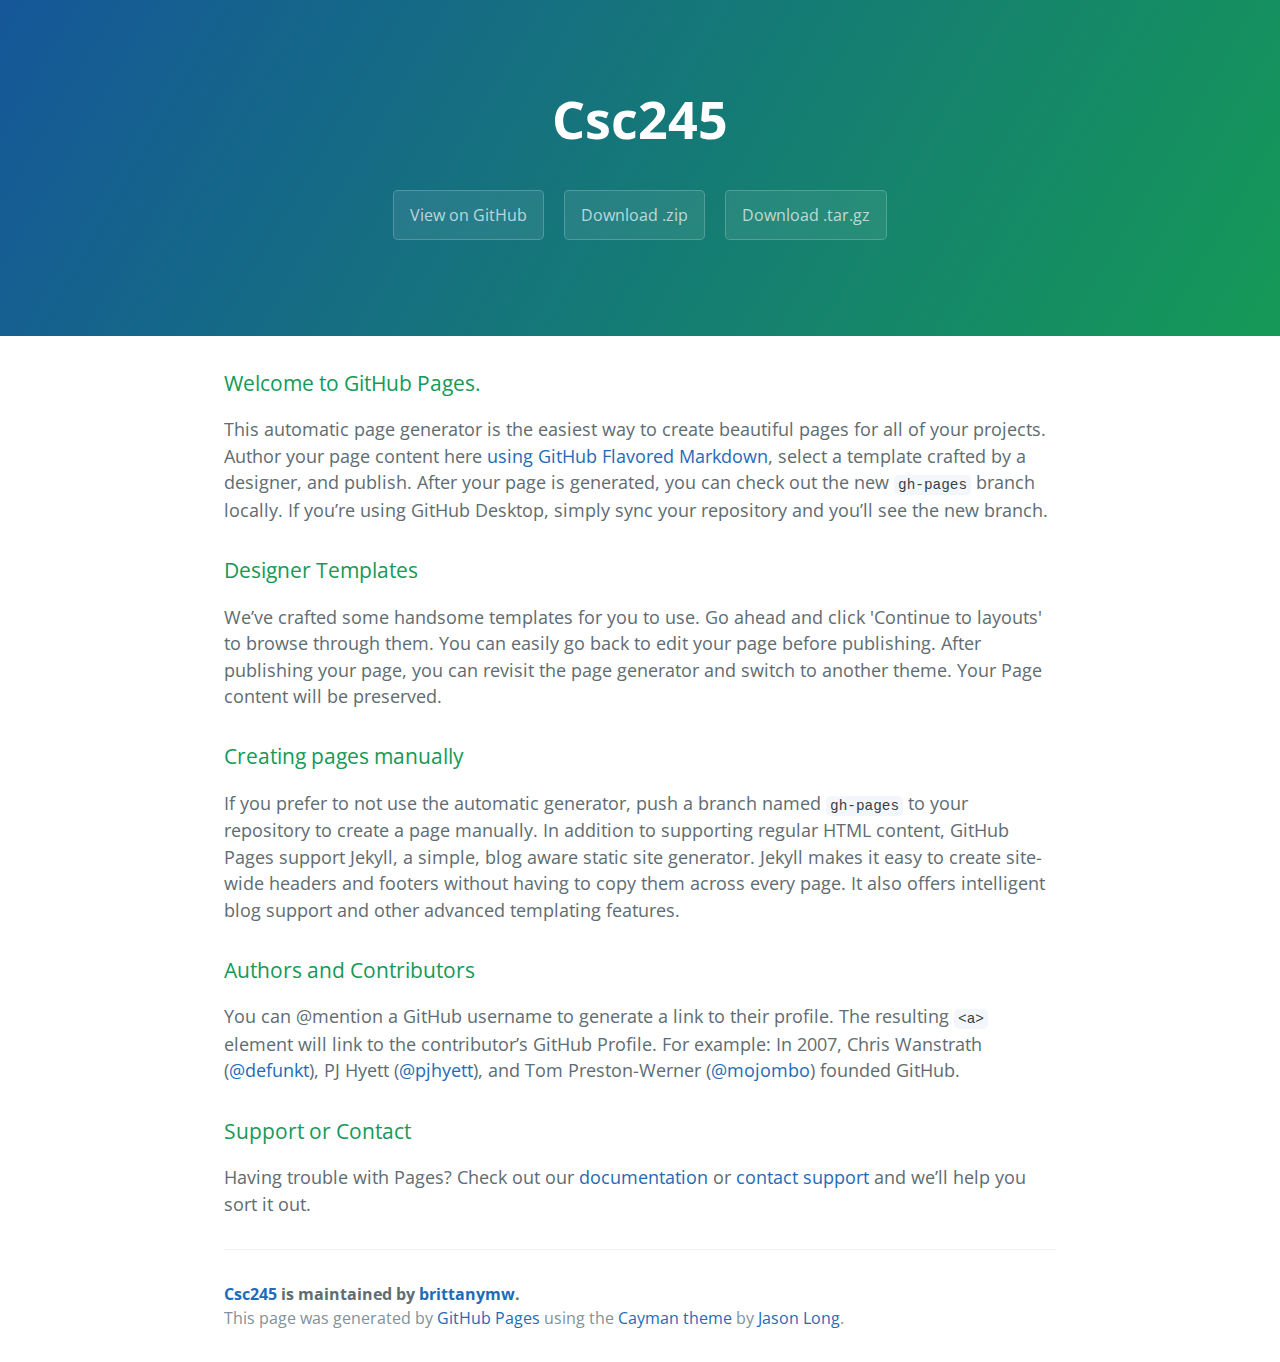
<file: index.html>
<!DOCTYPE html>
<html lang="en-us">
  <head>
    <meta charset="UTF-8">
    <title>Csc245 by brittanymw</title>
    <meta name="viewport" content="width=device-width, initial-scale=1">
    <link rel="stylesheet" type="text/css" href="stylesheets/normalize.css" media="screen">
    <link href='https://fonts.googleapis.com/css?family=Open+Sans:400,700' rel='stylesheet' type='text/css'>
    <link rel="stylesheet" type="text/css" href="stylesheets/stylesheet.css" media="screen">
    <link rel="stylesheet" type="text/css" href="stylesheets/github-light.css" media="screen">
  </head>
  <body>
    <section class="page-header">
      <h1 class="project-name">Csc245</h1>
      <h2 class="project-tagline"></h2>
      <a href="https://github.com/brittanymw/CSC245" class="btn">View on GitHub</a>
      <a href="https://github.com/brittanymw/CSC245/zipball/master" class="btn">Download .zip</a>
      <a href="https://github.com/brittanymw/CSC245/tarball/master" class="btn">Download .tar.gz</a>
    </section>

    <section class="main-content">
      <h3>
<a id="welcome-to-github-pages" class="anchor" href="#welcome-to-github-pages" aria-hidden="true"><span aria-hidden="true" class="octicon octicon-link"></span></a>Welcome to GitHub Pages.</h3>

<p>This automatic page generator is the easiest way to create beautiful pages for all of your projects. Author your page content here <a href="https://guides.github.com/features/mastering-markdown/">using GitHub Flavored Markdown</a>, select a template crafted by a designer, and publish. After your page is generated, you can check out the new <code>gh-pages</code> branch locally. If you’re using GitHub Desktop, simply sync your repository and you’ll see the new branch.</p>

<h3>
<a id="designer-templates" class="anchor" href="#designer-templates" aria-hidden="true"><span aria-hidden="true" class="octicon octicon-link"></span></a>Designer Templates</h3>

<p>We’ve crafted some handsome templates for you to use. Go ahead and click 'Continue to layouts' to browse through them. You can easily go back to edit your page before publishing. After publishing your page, you can revisit the page generator and switch to another theme. Your Page content will be preserved.</p>

<h3>
<a id="creating-pages-manually" class="anchor" href="#creating-pages-manually" aria-hidden="true"><span aria-hidden="true" class="octicon octicon-link"></span></a>Creating pages manually</h3>

<p>If you prefer to not use the automatic generator, push a branch named <code>gh-pages</code> to your repository to create a page manually. In addition to supporting regular HTML content, GitHub Pages support Jekyll, a simple, blog aware static site generator. Jekyll makes it easy to create site-wide headers and footers without having to copy them across every page. It also offers intelligent blog support and other advanced templating features.</p>

<h3>
<a id="authors-and-contributors" class="anchor" href="#authors-and-contributors" aria-hidden="true"><span aria-hidden="true" class="octicon octicon-link"></span></a>Authors and Contributors</h3>

<p>You can @mention a GitHub username to generate a link to their profile. The resulting <code>&lt;a&gt;</code> element will link to the contributor’s GitHub Profile. For example: In 2007, Chris Wanstrath (<a href="https://github.com/defunkt" class="user-mention">@defunkt</a>), PJ Hyett (<a href="https://github.com/pjhyett" class="user-mention">@pjhyett</a>), and Tom Preston-Werner (<a href="https://github.com/mojombo" class="user-mention">@mojombo</a>) founded GitHub.</p>

<h3>
<a id="support-or-contact" class="anchor" href="#support-or-contact" aria-hidden="true"><span aria-hidden="true" class="octicon octicon-link"></span></a>Support or Contact</h3>

<p>Having trouble with Pages? Check out our <a href="https://help.github.com/pages">documentation</a> or <a href="https://github.com/contact">contact support</a> and we’ll help you sort it out.</p>

      <footer class="site-footer">
        <span class="site-footer-owner"><a href="https://github.com/brittanymw/CSC245">Csc245</a> is maintained by <a href="https://github.com/brittanymw">brittanymw</a>.</span>

        <span class="site-footer-credits">This page was generated by <a href="https://pages.github.com">GitHub Pages</a> using the <a href="https://github.com/jasonlong/cayman-theme">Cayman theme</a> by <a href="https://twitter.com/jasonlong">Jason Long</a>.</span>
      </footer>

    </section>

  
  </body>
</html>
</file>
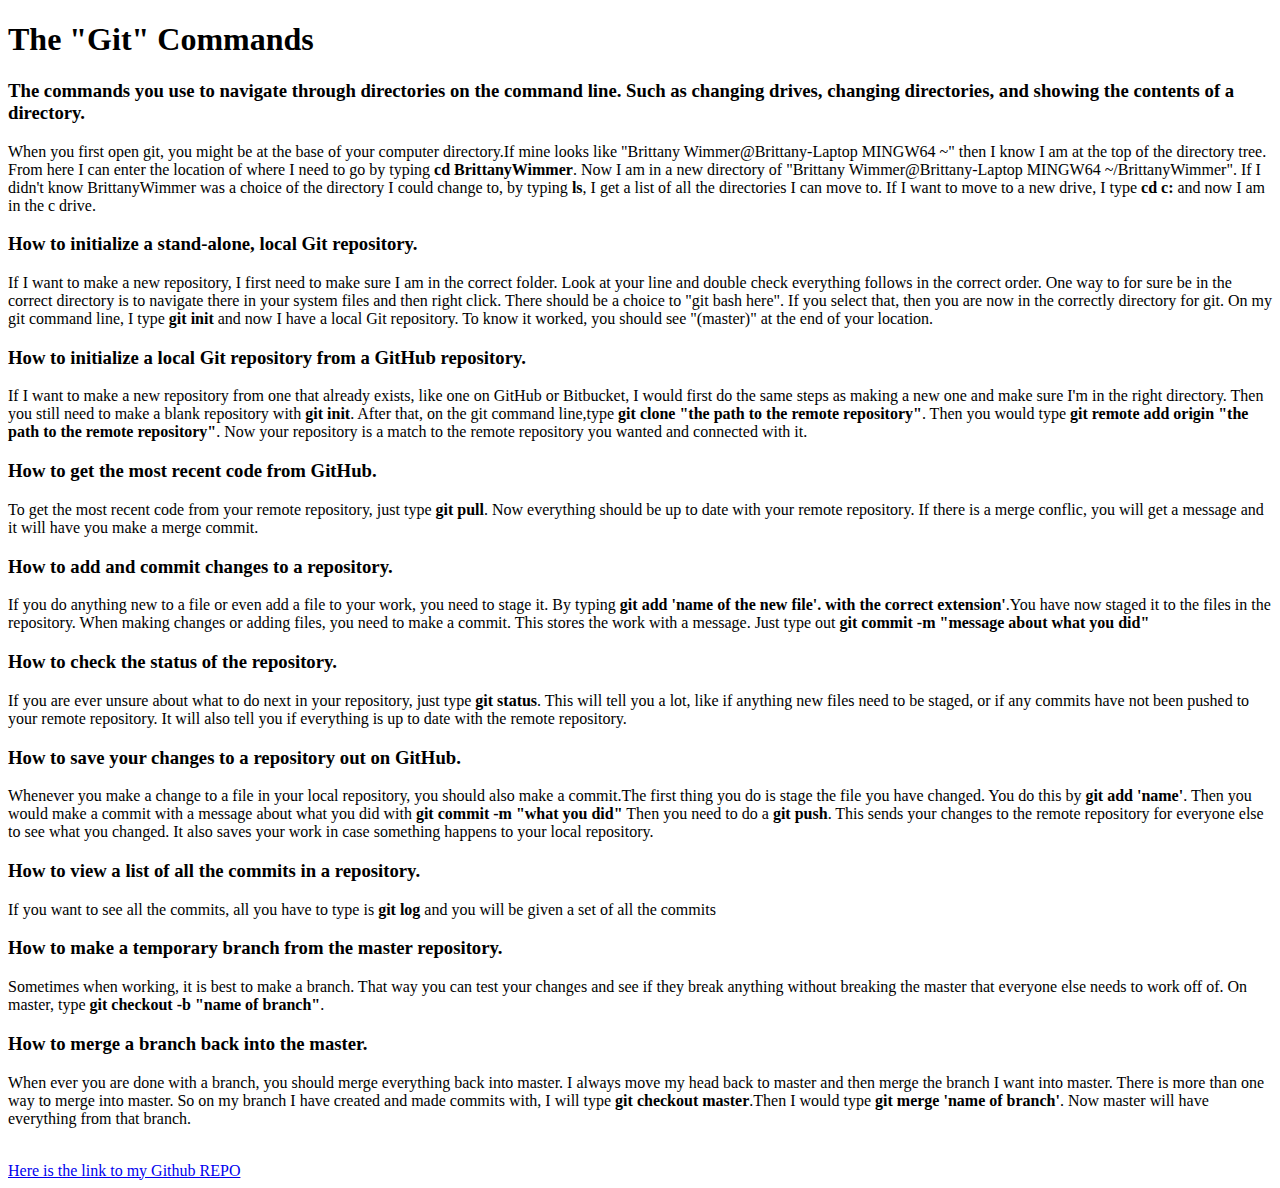
<file: gitRef.html>
<!DOCTYPE html>
<html lang="en">
<head>
 <meta charset="utf-8">
<!-- gitRef.html - summary of git commands
    Author: Brittany Wimmer - Email: Wimmerb@csp.edu
    Written: 11/3/16
    Revised: 11/4/16
  -->
 <title>Git Commands</title>
</head>
<body style="backround-color:pink;">
    <h1>The "Git" Commands</h1>
    <!-- Alongside each command, include succinct notes to help you use Git.

Use HTML elements including headings, color, fonts, and tables to maximize readability and the UX. -->

    <h3>The commands you use to navigate through directories on the command line. Such as changing drives, changing directories, and showing the contents           of a directory.</h3>
    <p>When you first open git, you might be at the base of your computer directory.If mine looks like "Brittany Wimmer@Brittany-Laptop MINGW64 ~" then I  know I am at the top of the directory tree. From here I can enter the location of where I need to go by typing <strong>cd BrittanyWimmer</strong>. Now I am in a new directory of  "Brittany Wimmer@Brittany-Laptop MINGW64 ~/BrittanyWimmer". If I didn't know BrittanyWimmer was a choice of the directory I could change to, by typing <strong>ls</strong>, I get a list of all the directories I can move to.  If I want to move to a new drive, I type <strong>cd c:</strong> and now I am in the c drive.</br></p>
    <h3>How to initialize a stand-alone, local Git repository.</h3>
    <p>If I want to make a new repository, I first need to make sure I am in the correct folder. Look at your line and double check everything follows in the correct order. One way to for sure be in the correct directory is to navigate there in your system files and then right click. There should be a choice to "git bash here". If you select that, then you are now in the correctly directory for git. On my git command line, I type <strong>git init </strong> and now I have a local Git repository. To know it worked, you should see "(master)" at the end of your location.</br></p>
    <h3>How to initialize a local Git repository from a GitHub repository.</h3>
    <p>If I want to make a new repository from one that already exists, like one on GitHub or Bitbucket, I would first do the same steps as making a new one and make sure I'm in the right directory. Then you still need to make a blank repository with <strong>git init</strong>. After that, on the git command line,type <strong>git clone "the path to the remote repository"</strong>. Then you would type <strong>git remote add origin "the path to the remote repository"</strong>. Now your repository is a match to the remote repository you wanted and connected with it. </br></p>
    <h3>How to get the most recent code from GitHub.</h3>
<p>To get the most recent code from your remote repository, just type <strong>git pull</strong>. Now everything should be up to date with your remote repository. If there is a merge conflic, you will get a message and it will have you make a merge commit.</br></p>
    <h3>How to add and commit changes to a repository.</h3>
<p>If you do anything new to a file or even add a file to your work, you need to stage it. By typing <strong>git add 'name of the new file'. with the correct extension'</strong>.You have now staged it to the files in the repository. When making changes or adding files, you need to make a commit. This stores the work with a message. Just type out <strong>git commit -m "message about what you did"</strong></br></p>
    <h3>How to check the status of the repository.</h3>
<p>If you are ever unsure about what to do next in your repository, just type <strong>git status</strong>. This will tell you a lot, like if anything new files need to be staged, or if any commits have not been pushed to your remote repository. It will also tell you if everything is up to date with the remote repository. </br></p>
    <h3>How to save your changes to a repository out on GitHub.</h3>
<p>Whenever you make a change to a file in your local repository, you should also make a commit.The first thing you do is stage the file you have  changed. You do this by <strong>git add 'name'</strong>. Then you would make a commit with a message about what you did with <strong>git commit -m "what you did"</strong> Then you need to do a <strong>git push</strong>. This sends your changes to the remote repository for everyone else to see what you changed. It also saves your work in case something happens to your local repository.</br></p>
    <h3>How to view a list of all the commits in a repository.</h3>
<p>If you want to see all the commits, all you have to type is <strong>git log</strong> and you will be given a set of all the commits </br></p>
    <h3>How to make a temporary branch from the master repository.</h3>
<p>Sometimes when working, it is best to make a branch. That way you can test your changes and see if they break anything without breaking the master that everyone else needs to work off of. On master, type <strong>git checkout -b "name of branch"</strong>. </br></p>
    <h3>How to merge a branch back into the master.</h3>
    <p>When ever you are done with a branch, you should merge everything back into master. I always move my head back to master and then merge the branch I want into master. There is more than one way to merge into master. So on my branch I have created and made commits with, I will type <strong>git checkout master</strong>.Then I would type <strong>git merge 'name of branch'</strong>. Now master will have everything from that branch. </br></p>
    
<!--Include the URL to the GitHub repository as a hyperlink at the bottom of the page.-->
    </br>
    <a href="https://github.com/brittanymw/CSC245" target="_blank">Here is the link to my Github REPO</a>
</body>
</html>
<!-- Page was ran through grammerly -->
</file>
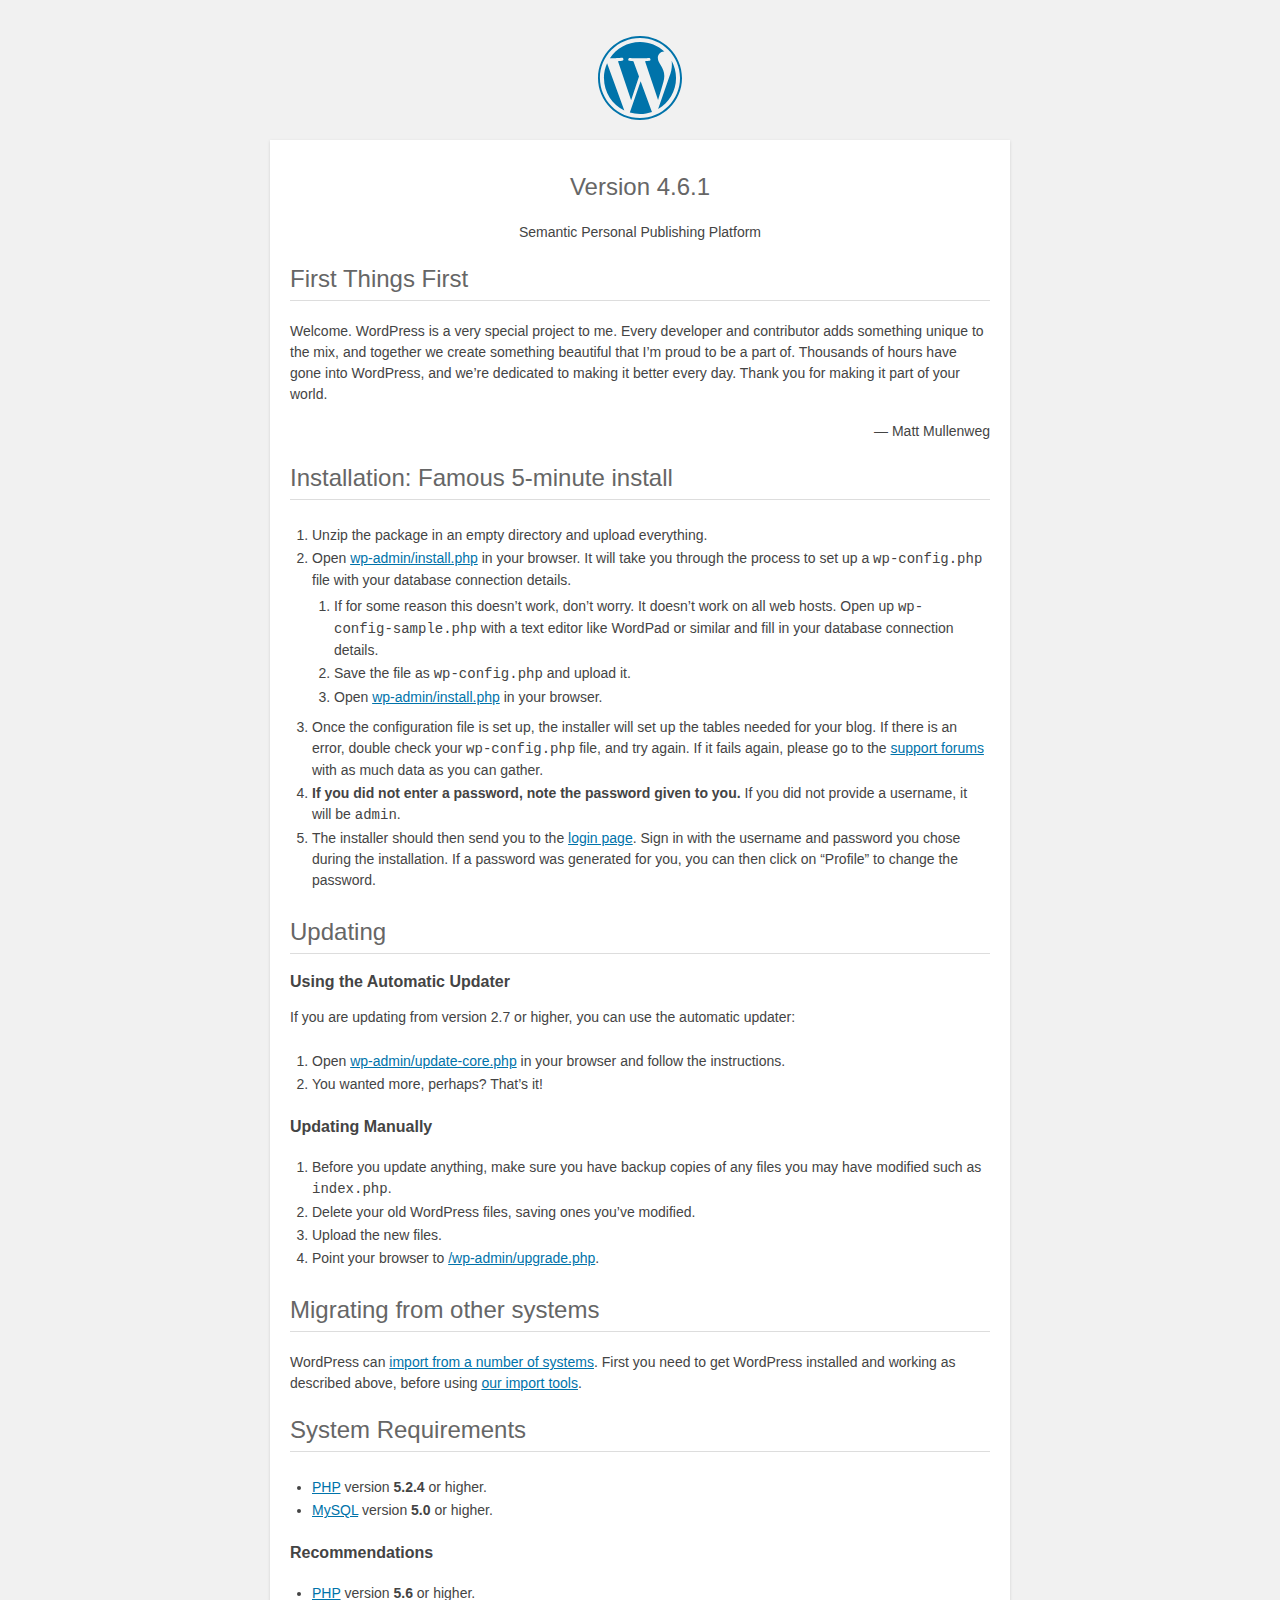
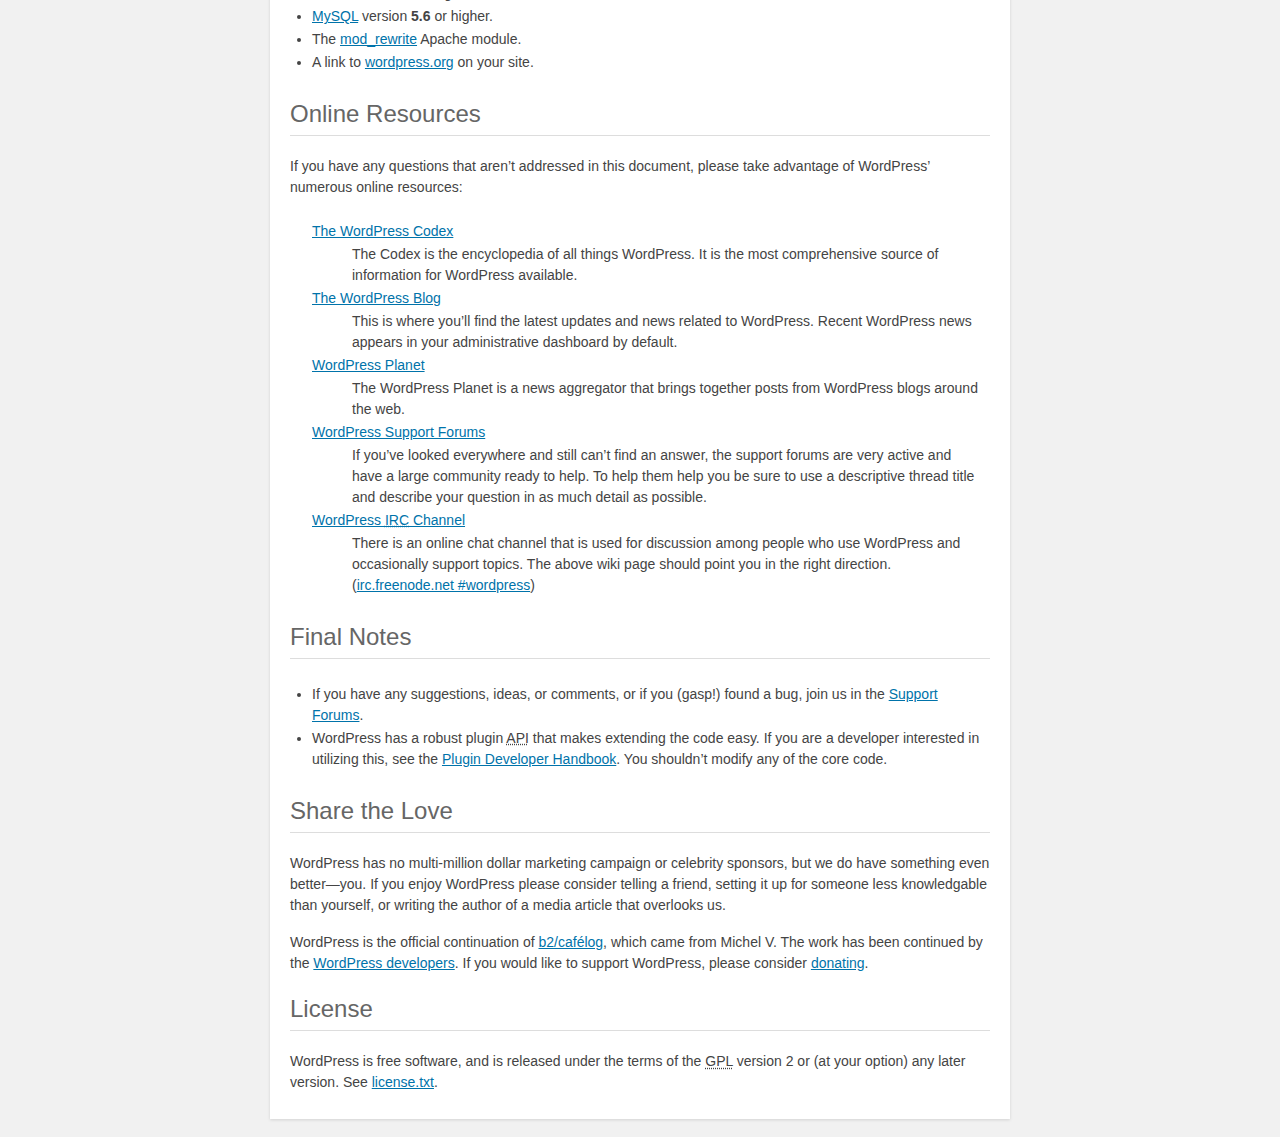
<file: readme.html>
<!DOCTYPE html>
<html>
<head>
	<meta name="viewport" content="width=device-width" />
	<meta http-equiv="Content-Type" content="text/html; charset=utf-8" />
	<title>WordPress &#8250; ReadMe</title>
	<link rel="stylesheet" href="wp-admin/css/install.css?ver=20100228" type="text/css" />
</head>
<body>
<h1 id="logo">
	<a href="https://wordpress.org/"><img alt="WordPress" src="wp-admin/images/wordpress-logo.png" /></a>
	<br /> Version 4.6.1
</h1>
<p style="text-align: center">Semantic Personal Publishing Platform</p>

<h2>First Things First</h2>
<p>Welcome. WordPress is a very special project to me. Every developer and contributor adds something unique to the mix, and together we create something beautiful that I&#8217;m proud to be a part of. Thousands of hours have gone into WordPress, and we&#8217;re dedicated to making it better every day. Thank you for making it part of your world.</p>
<p style="text-align: right">&#8212; Matt Mullenweg</p>

<h2>Installation: Famous 5-minute install</h2>
<ol>
	<li>Unzip the package in an empty directory and upload everything.</li>
	<li>Open <span class="file"><a href="wp-admin/install.php">wp-admin/install.php</a></span> in your browser. It will take you through the process to set up a <code>wp-config.php</code> file with your database connection details.
		<ol>
			<li>If for some reason this doesn&#8217;t work, don&#8217;t worry. It doesn&#8217;t work on all web hosts. Open up <code>wp-config-sample.php</code> with a text editor like WordPad or similar and fill in your database connection details.</li>
			<li>Save the file as <code>wp-config.php</code> and upload it.</li>
			<li>Open <span class="file"><a href="wp-admin/install.php">wp-admin/install.php</a></span> in your browser.</li>
		</ol>
	</li>
	<li>Once the configuration file is set up, the installer will set up the tables needed for your blog. If there is an error, double check your <code>wp-config.php</code> file, and try again. If it fails again, please go to the <a href="https://wordpress.org/support/" title="WordPress support">support forums</a> with as much data as you can gather.</li>
	<li><strong>If you did not enter a password, note the password given to you.</strong> If you did not provide a username, it will be <code>admin</code>.</li>
	<li>The installer should then send you to the <a href="wp-login.php">login page</a>. Sign in with the username and password you chose during the installation. If a password was generated for you, you can then click on &#8220;Profile&#8221; to change the password.</li>
</ol>

<h2>Updating</h2>
<h3>Using the Automatic Updater</h3>
<p>If you are updating from version 2.7 or higher, you can use the automatic updater:</p>
<ol>
	<li>Open <span class="file"><a href="wp-admin/update-core.php">wp-admin/update-core.php</a></span> in your browser and follow the instructions.</li>
	<li>You wanted more, perhaps? That&#8217;s it!</li>
</ol>

<h3>Updating Manually</h3>
<ol>
	<li>Before you update anything, make sure you have backup copies of any files you may have modified such as <code>index.php</code>.</li>
	<li>Delete your old WordPress files, saving ones you&#8217;ve modified.</li>
	<li>Upload the new files.</li>
	<li>Point your browser to <span class="file"><a href="wp-admin/upgrade.php">/wp-admin/upgrade.php</a>.</span></li>
</ol>

<h2>Migrating from other systems</h2>
<p>WordPress can <a href="https://codex.wordpress.org/Importing_Content">import from a number of systems</a>. First you need to get WordPress installed and working as described above, before using <a href="wp-admin/import.php" title="Import to WordPress">our import tools</a>.</p>

<h2>System Requirements</h2>
<ul>
	<li><a href="https://secure.php.net/">PHP</a> version <strong>5.2.4</strong> or higher.</li>
	<li><a href="https://www.mysql.com/">MySQL</a> version <strong>5.0</strong> or higher.</li>
</ul>

<h3>Recommendations</h3>
<ul>
	<li><a href="https://secure.php.net/">PHP</a> version <strong>5.6</strong> or higher.</li>
	<li><a href="https://www.mysql.com/">MySQL</a> version <strong>5.6</strong> or higher.</li>
	<li>The <a href="https://httpd.apache.org/docs/2.2/mod/mod_rewrite.html">mod_rewrite</a> Apache module.</li>
	<li>A link to <a href="https://wordpress.org/">wordpress.org</a> on your site.</li>
</ul>

<h2>Online Resources</h2>
<p>If you have any questions that aren&#8217;t addressed in this document, please take advantage of WordPress&#8217; numerous online resources:</p>
<dl>
	<dt><a href="https://codex.wordpress.org/">The WordPress Codex</a></dt>
		<dd>The Codex is the encyclopedia of all things WordPress. It is the most comprehensive source of information for WordPress available.</dd>
	<dt><a href="https://wordpress.org/news/">The WordPress Blog</a></dt>
		<dd>This is where you&#8217;ll find the latest updates and news related to WordPress. Recent WordPress news appears in your administrative dashboard by default.</dd>
	<dt><a href="https://planet.wordpress.org/">WordPress Planet</a></dt>
		<dd>The WordPress Planet is a news aggregator that brings together posts from WordPress blogs around the web.</dd>
	<dt><a href="https://wordpress.org/support/">WordPress Support Forums</a></dt>
		<dd>If you&#8217;ve looked everywhere and still can&#8217;t find an answer, the support forums are very active and have a large community ready to help. To help them help you be sure to use a descriptive thread title and describe your question in as much detail as possible.</dd>
	<dt><a href="https://codex.wordpress.org/IRC">WordPress <abbr title="Internet Relay Chat">IRC</abbr> Channel</a></dt>
		<dd>There is an online chat channel that is used for discussion among people who use WordPress and occasionally support topics. The above wiki page should point you in the right direction. (<a href="irc://irc.freenode.net/wordpress">irc.freenode.net #wordpress</a>)</dd>
</dl>

<h2>Final Notes</h2>
<ul>
	<li>If you have any suggestions, ideas, or comments, or if you (gasp!) found a bug, join us in the <a href="https://wordpress.org/support/">Support Forums</a>.</li>
	<li>WordPress has a robust plugin <abbr title="application programming interface">API</abbr> that makes extending the code easy. If you are a developer interested in utilizing this, see the <a href="https://developer.wordpress.org/plugins/">Plugin Developer Handbook</a>. You shouldn&#8217;t modify any of the core code.</li>
</ul>

<h2>Share the Love</h2>
<p>WordPress has no multi-million dollar marketing campaign or celebrity sponsors, but we do have something even better&#8212;you. If you enjoy WordPress please consider telling a friend, setting it up for someone less knowledgable than yourself, or writing the author of a media article that overlooks us.</p>

<p>WordPress is the official continuation of <a href="http://cafelog.com/">b2/caf&#233;log</a>, which came from Michel V. The work has been continued by the <a href="https://wordpress.org/about/">WordPress developers</a>. If you would like to support WordPress, please consider <a href="https://wordpress.org/donate/" title="Donate to WordPress">donating</a>.</p>

<h2>License</h2>
<p>WordPress is free software, and is released under the terms of the <abbr title="GNU General Public License">GPL</abbr> version 2 or (at your option) any later version. See <a href="license.txt">license.txt</a>.</p>

</body>
</html>
</file>
<file: stylesheets/stylesheet.css>
* {
  box-sizing: border-box; }

body {
  padding: 0;
  margin: 0;
  font-family: "Open Sans", "Helvetica Neue", Helvetica, Arial, sans-serif;
  font-size: 16px;
  line-height: 1.5;
  color: #606c71; }

a {
  color: #1e6bb8;
  text-decoration: none; }
  a:hover {
    text-decoration: underline; }

.btn {
  display: inline-block;
  margin-bottom: 1rem;
  color: rgba(255, 255, 255, 0.7);
  background-color: rgba(255, 255, 255, 0.08);
  border-color: rgba(255, 255, 255, 0.2);
  border-style: solid;
  border-width: 1px;
  border-radius: 0.3rem;
  transition: color 0.2s, background-color 0.2s, border-color 0.2s; }
  .btn + .btn {
    margin-left: 1rem; }

.btn:hover {
  color: rgba(255, 255, 255, 0.8);
  text-decoration: none;
  background-color: rgba(255, 255, 255, 0.2);
  border-color: rgba(255, 255, 255, 0.3); }

@media screen and (min-width: 64em) {
  .btn {
    padding: 0.75rem 1rem; } }

@media screen and (min-width: 42em) and (max-width: 64em) {
  .btn {
    padding: 0.6rem 0.9rem;
    font-size: 0.9rem; } }

@media screen and (max-width: 42em) {
  .btn {
    display: block;
    width: 100%;
    padding: 0.75rem;
    font-size: 0.9rem; }
    .btn + .btn {
      margin-top: 1rem;
      margin-left: 0; } }

.page-header {
  color: #fff;
  text-align: center;
  background-color: #159957;
  background-image: linear-gradient(120deg, #155799, #159957); }

@media screen and (min-width: 64em) {
  .page-header {
    padding: 5rem 6rem; } }

@media screen and (min-width: 42em) and (max-width: 64em) {
  .page-header {
    padding: 3rem 4rem; } }

@media screen and (max-width: 42em) {
  .page-header {
    padding: 2rem 1rem; } }

.project-name {
  margin-top: 0;
  margin-bottom: 0.1rem; }

@media screen and (min-width: 64em) {
  .project-name {
    font-size: 3.25rem; } }

@media screen and (min-width: 42em) and (max-width: 64em) {
  .project-name {
    font-size: 2.25rem; } }

@media screen and (max-width: 42em) {
  .project-name {
    font-size: 1.75rem; } }

.project-tagline {
  margin-bottom: 2rem;
  font-weight: normal;
  opacity: 0.7; }

@media screen and (min-width: 64em) {
  .project-tagline {
    font-size: 1.25rem; } }

@media screen and (min-width: 42em) and (max-width: 64em) {
  .project-tagline {
    font-size: 1.15rem; } }

@media screen and (max-width: 42em) {
  .project-tagline {
    font-size: 1rem; } }

.main-content :first-child {
  margin-top: 0; }
.main-content img {
  max-width: 100%; }
.main-content h1, .main-content h2, .main-content h3, .main-content h4, .main-content h5, .main-content h6 {
  margin-top: 2rem;
  margin-bottom: 1rem;
  font-weight: normal;
  color: #159957; }
.main-content p {
  margin-bottom: 1em; }
.main-content code {
  padding: 2px 4px;
  font-family: Consolas, "Liberation Mono", Menlo, Courier, monospace;
  font-size: 0.9rem;
  color: #383e41;
  background-color: #f3f6fa;
  border-radius: 0.3rem; }
.main-content pre {
  padding: 0.8rem;
  margin-top: 0;
  margin-bottom: 1rem;
  font: 1rem Consolas, "Liberation Mono", Menlo, Courier, monospace;
  color: #567482;
  word-wrap: normal;
  background-color: #f3f6fa;
  border: solid 1px #dce6f0;
  border-radius: 0.3rem; }
  .main-content pre > code {
    padding: 0;
    margin: 0;
    font-size: 0.9rem;
    color: #567482;
    word-break: normal;
    white-space: pre;
    background: transparent;
    border: 0; }
.main-content .highlight {
  margin-bottom: 1rem; }
  .main-content .highlight pre {
    margin-bottom: 0;
    word-break: normal; }
.main-content .highlight pre, .main-content pre {
  padding: 0.8rem;
  overflow: auto;
  font-size: 0.9rem;
  line-height: 1.45;
  border-radius: 0.3rem; }
.main-content pre code, .main-content pre tt {
  display: inline;
  max-width: initial;
  padding: 0;
  margin: 0;
  overflow: initial;
  line-height: inherit;
  word-wrap: normal;
  background-color: transparent;
  border: 0; }
  .main-content pre code:before, .main-content pre code:after, .main-content pre tt:before, .main-content pre tt:after {
    content: normal; }
.main-content ul, .main-content ol {
  margin-top: 0; }
.main-content blockquote {
  padding: 0 1rem;
  margin-left: 0;
  color: #819198;
  border-left: 0.3rem solid #dce6f0; }
  .main-content blockquote > :first-child {
    margin-top: 0; }
  .main-content blockquote > :last-child {
    margin-bottom: 0; }
.main-content table {
  display: block;
  width: 100%;
  overflow: auto;
  word-break: normal;
  word-break: keep-all; }
  .main-content table th {
    font-weight: bold; }
  .main-content table th, .main-content table td {
    padding: 0.5rem 1rem;
    border: 1px solid #e9ebec; }
.main-content dl {
  padding: 0; }
  .main-content dl dt {
    padding: 0;
    margin-top: 1rem;
    font-size: 1rem;
    font-weight: bold; }
  .main-content dl dd {
    padding: 0;
    margin-bottom: 1rem; }
.main-content hr {
  height: 2px;
  padding: 0;
  margin: 1rem 0;
  background-color: #eff0f1;
  border: 0; }

@media screen and (min-width: 64em) {
  .main-content {
    max-width: 64rem;
    padding: 2rem 6rem;
    margin: 0 auto;
    font-size: 1.1rem; } }

@media screen and (min-width: 42em) and (max-width: 64em) {
  .main-content {
    padding: 2rem 4rem;
    font-size: 1.1rem; } }

@media screen and (max-width: 42em) {
  .main-content {
    padding: 2rem 1rem;
    font-size: 1rem; } }

.site-footer {
  padding-top: 2rem;
  margin-top: 2rem;
  border-top: solid 1px #eff0f1; }

.site-footer-owner {
  display: block;
  font-weight: bold; }

.site-footer-credits {
  color: #819198; }

@media screen and (min-width: 64em) {
  .site-footer {
    font-size: 1rem; } }

@media screen and (min-width: 42em) and (max-width: 64em) {
  .site-footer {
    font-size: 1rem; } }

@media screen and (max-width: 42em) {
  .site-footer {
    font-size: 0.9rem; } }
</file>
<file: stylesheets/github-light.css>
/*
The MIT License (MIT)

Copyright (c) 2016 GitHub, Inc.

Permission is hereby granted, free of charge, to any person obtaining a copy
of this software and associated documentation files (the "Software"), to deal
in the Software without restriction, including without limitation the rights
to use, copy, modify, merge, publish, distribute, sublicense, and/or sell
copies of the Software, and to permit persons to whom the Software is
furnished to do so, subject to the following conditions:

The above copyright notice and this permission notice shall be included in all
copies or substantial portions of the Software.

THE SOFTWARE IS PROVIDED "AS IS", WITHOUT WARRANTY OF ANY KIND, EXPRESS OR
IMPLIED, INCLUDING BUT NOT LIMITED TO THE WARRANTIES OF MERCHANTABILITY,
FITNESS FOR A PARTICULAR PURPOSE AND NONINFRINGEMENT. IN NO EVENT SHALL THE
AUTHORS OR COPYRIGHT HOLDERS BE LIABLE FOR ANY CLAIM, DAMAGES OR OTHER
LIABILITY, WHETHER IN AN ACTION OF CONTRACT, TORT OR OTHERWISE, ARISING FROM,
OUT OF OR IN CONNECTION WITH THE SOFTWARE OR THE USE OR OTHER DEALINGS IN THE
SOFTWARE.

*/

.pl-c /* comment */ {
  color: #969896;
}

.pl-c1 /* constant, variable.other.constant, support, meta.property-name, support.constant, support.variable, meta.module-reference, markup.raw, meta.diff.header */,
.pl-s .pl-v /* string variable */ {
  color: #0086b3;
}

.pl-e /* entity */,
.pl-en /* entity.name */ {
  color: #795da3;
}

.pl-smi /* variable.parameter.function, storage.modifier.package, storage.modifier.import, storage.type.java, variable.other */,
.pl-s .pl-s1 /* string source */ {
  color: #333;
}

.pl-ent /* entity.name.tag */ {
  color: #63a35c;
}

.pl-k /* keyword, storage, storage.type */ {
  color: #a71d5d;
}

.pl-s /* string */,
.pl-pds /* punctuation.definition.string, string.regexp.character-class */,
.pl-s .pl-pse .pl-s1 /* string punctuation.section.embedded source */,
.pl-sr /* string.regexp */,
.pl-sr .pl-cce /* string.regexp constant.character.escape */,
.pl-sr .pl-sre /* string.regexp source.ruby.embedded */,
.pl-sr .pl-sra /* string.regexp string.regexp.arbitrary-repitition */ {
  color: #183691;
}

.pl-v /* variable */ {
  color: #ed6a43;
}

.pl-id /* invalid.deprecated */ {
  color: #b52a1d;
}

.pl-ii /* invalid.illegal */ {
  color: #f8f8f8;
  background-color: #b52a1d;
}

.pl-sr .pl-cce /* string.regexp constant.character.escape */ {
  font-weight: bold;
  color: #63a35c;
}

.pl-ml /* markup.list */ {
  color: #693a17;
}

.pl-mh /* markup.heading */,
.pl-mh .pl-en /* markup.heading entity.name */,
.pl-ms /* meta.separator */ {
  font-weight: bold;
  color: #1d3e81;
}

.pl-mq /* markup.quote */ {
  color: #008080;
}

.pl-mi /* markup.italic */ {
  font-style: italic;
  color: #333;
}

.pl-mb /* markup.bold */ {
  font-weight: bold;
  color: #333;
}

.pl-md /* markup.deleted, meta.diff.header.from-file */ {
  color: #bd2c00;
  background-color: #ffecec;
}

.pl-mi1 /* markup.inserted, meta.diff.header.to-file */ {
  color: #55a532;
  background-color: #eaffea;
}

.pl-mdr /* meta.diff.range */ {
  font-weight: bold;
  color: #795da3;
}

.pl-mo /* meta.output */ {
  color: #1d3e81;
}
</file>
<file: wp-admin/css/install.css>
html {
	background: #f1f1f1;
	margin: 0 20px;
}

body {
	background: #fff;
	color: #444;
	font-family: -apple-system, BlinkMacSystemFont, "Segoe UI", Roboto, Oxygen-Sans, Ubuntu, Cantarell, "Helvetica Neue", sans-serif;
	margin: 140px auto 25px;
	padding: 20px 20px 10px 20px;
	max-width: 700px;
	-webkit-font-smoothing: subpixel-antialiased;
	-webkit-box-shadow: 0 1px 3px rgba(0,0,0,0.13);
	box-shadow: 0 1px 3px rgba(0,0,0,0.13);
}

a {
	color: #0073aa;
}

a:hover,
a:active {
	color: #00a0d2;
}

a:focus {
	color: #124964;
	-webkit-box-shadow:
		0 0 0 1px #5b9dd9,
		0 0 2px 1px rgba(30, 140, 190, .8);
	box-shadow:
		0 0 0 1px #5b9dd9,
		0 0 2px 1px rgba(30, 140, 190, .8);
}

.ie8 a:focus {
	outline: #5b9dd9 solid 1px;
}

h1, h2 {
	border-bottom: 1px solid #ddd;
	clear: both;
	color: #666;
	font-size: 24px;
	padding: 0;
	padding-bottom: 7px;
	font-weight: 400;
}

h3 {
	font-size: 16px;
}

p, li, dd, dt {
	padding-bottom: 2px;
	font-size: 14px;
	line-height: 1.5;
}

code, .code {
	font-family: Consolas, Monaco, monospace;
}

ul, ol, dl {
	padding: 5px 5px 5px 22px;
}

a img {
	border:0
}
abbr {
	border: 0;
	font-variant: normal;
}

fieldset {
	border: 0;
	padding: 0;
	margin: 0;
}

label {
	cursor: pointer;
}

#logo {
	margin: 6px 0 14px 0;
	padding: 0 0 7px 0;
	border-bottom: none;
	text-align:center
}
#logo a {
	background-image: url(../images/w-logo-blue.png?ver=20131202);
	background-image: none, url(../images/wordpress-logo.svg?ver=20131107);
	-webkit-background-size: 84px;
	background-size: 84px;
	background-position: center top;
	background-repeat: no-repeat;
	color: #444; /* same as login.css */
	height: 84px;
	font-size: 20px;
	font-weight: 400;
	line-height: 1.3em;
	margin: -130px auto 25px;
	padding: 0;
	text-decoration: none;
	width: 84px;
	text-indent: -9999px;
	outline: none;
	overflow: hidden;
	display: block;
}

#logo a:focus {
	-webkit-box-shadow: none;
	box-shadow: none;
}

.step {
	margin: 20px 0 15px;
}
.step, th {
	text-align: left;
	padding: 0;
}
.language-chooser.wp-core-ui .step .button.button-large {
	height: 36px;
	font-size: 14px;
	line-height: 33px;
	vertical-align: middle;
}
textarea {
	border: 1px solid #ddd;
	font-family: -apple-system, BlinkMacSystemFont, "Segoe UI", Roboto, Oxygen-Sans, Ubuntu, Cantarell, "Helvetica Neue", sans-serif;
	width: 100%;
	-webkit-box-sizing: border-box;
	-moz-box-sizing: border-box;
	box-sizing: border-box;
}

.form-table {
	border-collapse: collapse;
	margin-top: 1em;
	width: 100%;
}

.form-table td {
	margin-bottom: 9px;
	padding: 10px 20px 10px 0;
	font-size: 14px;
	vertical-align: top
}

.form-table th {
	font-size: 14px;
	text-align: left;
	padding: 10px 20px 10px 0;
	width: 140px;
	vertical-align: top;
}

.form-table code {
	line-height: 18px;
	font-size: 14px;
}

.form-table p {
	margin: 4px 0 0 0;
	font-size: 11px;
}

.form-table input {
	line-height: 20px;
	font-size: 15px;
	padding: 3px 5px;
	border: 1px solid #ddd;
	-webkit-box-shadow: inset 0 1px 2px rgba(0,0,0,0.07);
	box-shadow: inset 0 1px 2px rgba(0,0,0,0.07);
}

input,
submit {
	font-family: -apple-system, BlinkMacSystemFont, "Segoe UI", Roboto, Oxygen-Sans, Ubuntu, Cantarell, "Helvetica Neue", sans-serif;
}

.form-table input[type=text],
.form-table input[type=email],
.form-table input[type=url],
.form-table input[type=password] {
	width: 206px;
}

.form-table th p {
	font-weight: 400;
}

.form-table.install-success th,
.form-table.install-success td {
	vertical-align: middle;
	padding: 16px 20px 16px 0;
}

.form-table.install-success td p {
	margin: 0;
	font-size: 14px;
}

.form-table.install-success td code {
	margin: 0;
	font-size: 18px;
}

#error-page {
	margin-top: 50px;
}

#error-page p {
	font-size: 14px;
	line-height: 18px;
	margin: 25px 0 20px;
}

#error-page code, .code {
	font-family: Consolas, Monaco, monospace;
}

.wp-hide-pw > .dashicons {
	line-height: inherit;
}

#pass-strength-result {
	background-color: #eee;
	border: 1px solid #ddd;
	color: #23282d;
	margin: -2px 5px 5px 0px;
	padding: 3px 5px;
	text-align: center;
	width: 218px;
	-webkit-box-sizing: border-box;
	-moz-box-sizing: border-box;
	box-sizing: border-box;
	opacity: 0;
}

#pass-strength-result.short {
	background-color: #f1adad;
	border-color: #e35b5b;
	opacity: 1;
}

#pass-strength-result.bad {
	background-color: #fbc5a9;
	border-color: #f78b53;
	opacity: 1;
}

#pass-strength-result.good {
	background-color: #ffe399;
	border-color: #ffc733;
	opacity: 1;
}

#pass-strength-result.strong {
	background-color: #c1e1b9;
	border-color: #83c373;
	opacity: 1;
}

#pass1.short, #pass1-text.short {
	border-color: #e35b5b;
}

#pass1.bad, #pass1-text.bad {
	border-color: #f78b53;
}

#pass1.good, #pass1-text.good {
	border-color: #ffc733;
}

#pass1.strong, #pass1-text.strong {
	border-color: #83c373;
}

.pw-weak {
	display: none;
}

.message {
	border-left: 4px solid #dc3232;
	padding: .7em .6em;
	background-color: #fbeaea;
}

/* rtl:ignore */
#dbname,
#uname,
#pwd,
#dbhost,
#prefix,
#user_login,
#admin_email,
#pass1,
#pass2 {
	direction: ltr;
}

#pass1-text,
.show-password #pass1 {
	display: none;
}

.show-password #pass1-text
{
	display: inline-block;
}

.form-table span.description.important {
	font-size: 12px;
}


/* localization */
body.rtl,
.rtl textarea,
.rtl input,
.rtl submit {
	font-family: Tahoma, sans-serif;
}

:lang(he-il) body.rtl,
:lang(he-il) .rtl textarea,
:lang(he-il) .rtl input,
:lang(he-il) .rtl submit {
	font-family: Arial, sans-serif;
}

@media only screen and (max-width: 799px) {
	body {
		margin-top: 115px;
	}
	#logo a {
		margin: -125px auto 30px;
	}
}

@media screen and ( max-width: 782px ) {

	.form-table {
		margin-top: 0;
	}

	.form-table th,
	.form-table td {
		display: block;
		width: auto;
		vertical-align: middle;
	}

	.form-table th {
		padding: 20px 0 0;
	}

	.form-table td {
		padding: 5px 0;
		border: 0;
		margin: 0;
	}

	textarea,
	input {
		font-size: 16px;
	}

	.form-table td input[type="text"],
	.form-table td input[type="email"],
	.form-table td input[type="url"],
	.form-table td input[type="password"],
	.form-table td select,
	.form-table td textarea,
	.form-table span.description {
		width: 100%;
		font-size: 16px;
		line-height: 1.5;
		padding: 7px 10px;
		display: block;
		max-width: none;
		-webkit-box-sizing: border-box;
		-moz-box-sizing: border-box;
		box-sizing: border-box;
	}

}

body.language-chooser {
	max-width: 300px;
}

.language-chooser select {
	padding: 8px;
	width: 100%;
	display: block;
	border: 1px solid #ddd;
	background-color: #fff;
	color: #32373c;
	font-size: 16px;
	font-family: Arial, sans-serif;
	font-weight: 400;
}

.language-chooser p {
	text-align: right;
}

.screen-reader-input,
.screen-reader-text {
	position: absolute;
	margin: -1px;
	padding: 0;
	height: 1px;
	width: 1px;
	overflow: hidden;
	clip: rect(0 0 0 0);
	border: 0;
}

.spinner {
	background: url(../images/spinner.gif) no-repeat;
	-webkit-background-size: 20px 20px;
	background-size: 20px 20px;
	visibility: hidden;
	opacity: 0.7;
	filter: alpha(opacity=70);
	width: 20px;
	height: 20px;
	margin: 2px 5px 0;
}

.step .spinner {
	display: inline-block;
	vertical-align: middle;
	margin-right: 15px;
}

.button-secondary.hide-if-no-js,
.hide-if-no-js {
	display: none;
}

/**
 * HiDPI Displays
 */
@media print,
  (-webkit-min-device-pixel-ratio: 1.25),
  (min-resolution: 120dpi) {

	.spinner {
		background-image: url(../images/spinner-2x.gif);
	}

}
</file>
